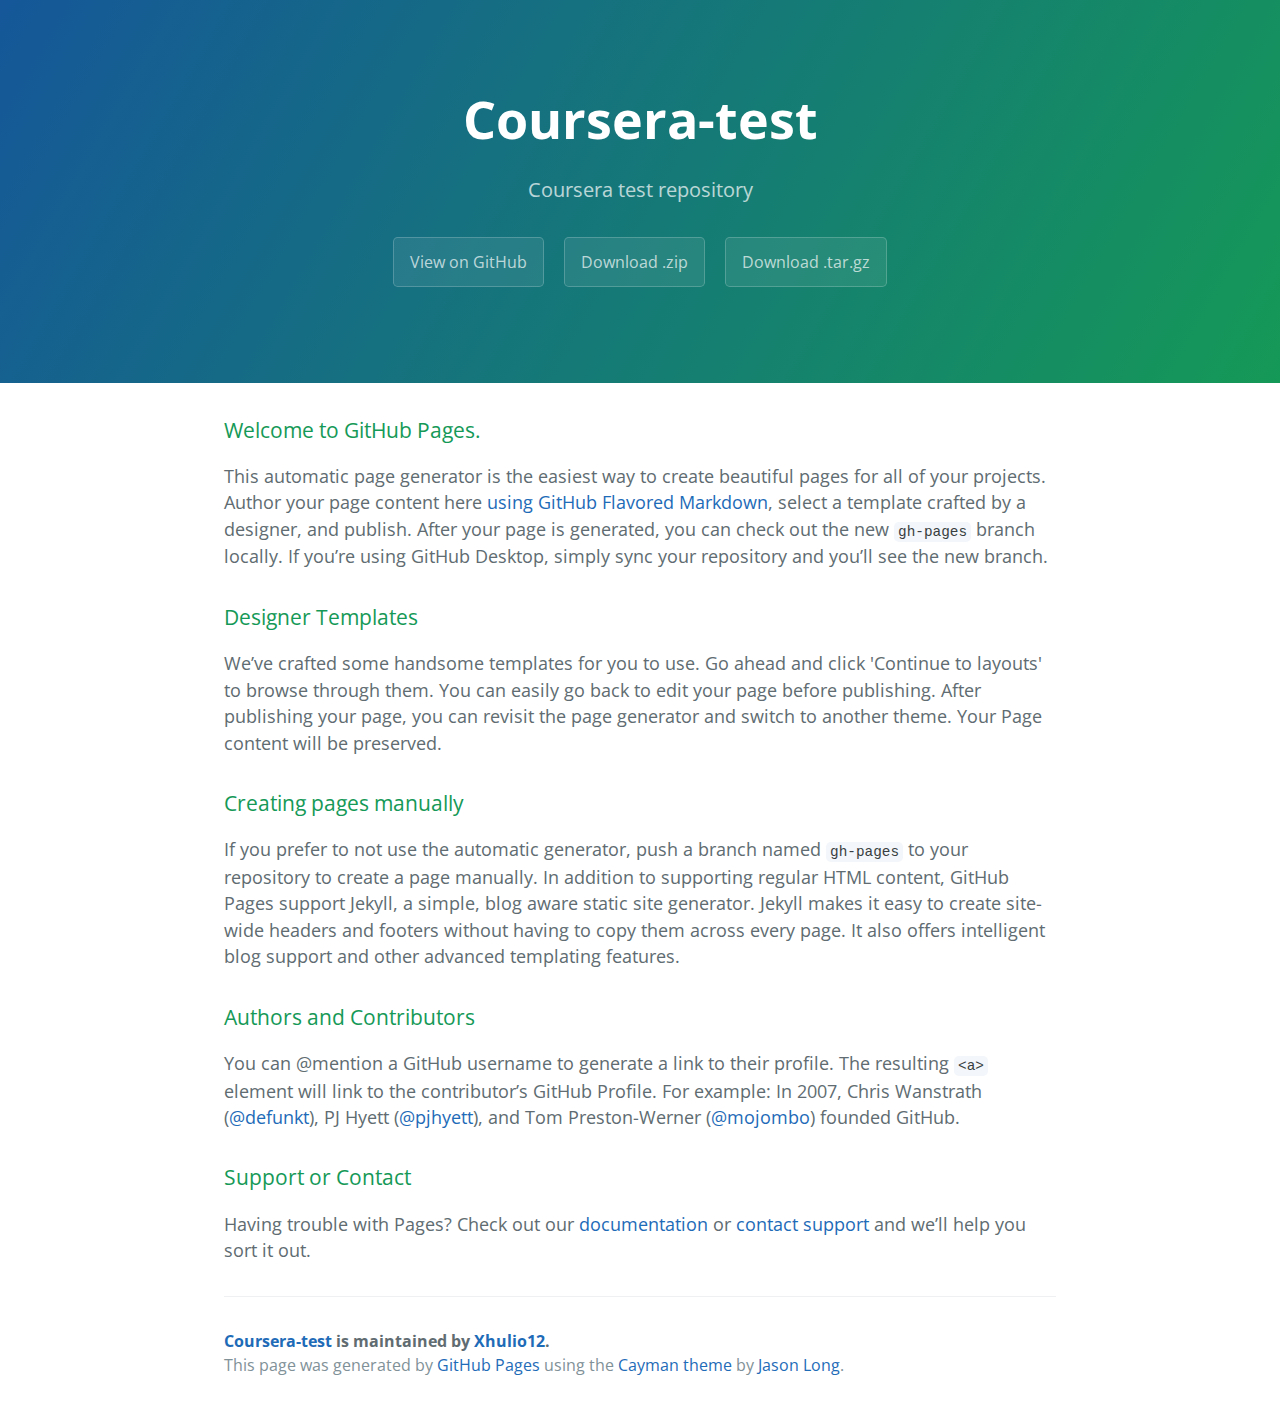
<file: index.html>
<!DOCTYPE html>
<html lang="en-us">
  <head>
    <meta charset="UTF-8">
    <title>Coursera-test by Xhulio12</title>
    <meta name="viewport" content="width=device-width, initial-scale=1">
    <link rel="stylesheet" type="text/css" href="stylesheets/normalize.css" media="screen">
    <link href='https://fonts.googleapis.com/css?family=Open+Sans:400,700' rel='stylesheet' type='text/css'>
    <link rel="stylesheet" type="text/css" href="stylesheets/stylesheet.css" media="screen">
    <link rel="stylesheet" type="text/css" href="stylesheets/github-light.css" media="screen">
  </head>
  <body>
    <section class="page-header">
      <h1 class="project-name">Coursera-test</h1>
      <h2 class="project-tagline">Coursera test repository </h2>
      <a href="https://github.com/Xhulio12/Coursera-test" class="btn">View on GitHub</a>
      <a href="https://github.com/Xhulio12/Coursera-test/zipball/master" class="btn">Download .zip</a>
      <a href="https://github.com/Xhulio12/Coursera-test/tarball/master" class="btn">Download .tar.gz</a>
    </section>

    <section class="main-content">
      <h3>
<a id="welcome-to-github-pages" class="anchor" href="#welcome-to-github-pages" aria-hidden="true"><span aria-hidden="true" class="octicon octicon-link"></span></a>Welcome to GitHub Pages.</h3>
<p>This automatic page generator is the easiest way to create beautiful pages for all of your projects. Author your page content here <a href="https://guides.github.com/features/mastering-markdown/">using GitHub Flavored Markdown</a>, select a template crafted by a designer, and publish. After your page is generated, you can check out the new <code>gh-pages</code> branch locally. If you’re using GitHub Desktop, simply sync your repository and you’ll see the new branch.</p>
<h3>
<a id="designer-templates" class="anchor" href="#designer-templates" aria-hidden="true"><span aria-hidden="true" class="octicon octicon-link"></span></a>Designer Templates</h3>
<p>We’ve crafted some handsome templates for you to use. Go ahead and click 'Continue to layouts' to browse through them. You can easily go back to edit your page before publishing. After publishing your page, you can revisit the page generator and switch to another theme. Your Page content will be preserved.</p>
<h3>
<a id="creating-pages-manually" class="anchor" href="#creating-pages-manually" aria-hidden="true"><span aria-hidden="true" class="octicon octicon-link"></span></a>Creating pages manually</h3>
<p>If you prefer to not use the automatic generator, push a branch named <code>gh-pages</code> to your repository to create a page manually. In addition to supporting regular HTML content, GitHub Pages support Jekyll, a simple, blog aware static site generator. Jekyll makes it easy to create site-wide headers and footers without having to copy them across every page. It also offers intelligent blog support and other advanced templating features.</p>
<h3>
<a id="authors-and-contributors" class="anchor" href="#authors-and-contributors" aria-hidden="true"><span aria-hidden="true" class="octicon octicon-link"></span></a>Authors and Contributors</h3>
<p>You can @mention a GitHub username to generate a link to their profile. The resulting <code>&lt;a&gt;</code> element will link to the contributor’s GitHub Profile. For example: In 2007, Chris Wanstrath (<a class="user-mention" data-hovercard-type="user" data-hovercard-url="/users/defunkt/hovercard" data-octo-click="hovercard-link-click" data-octo-dimensions="link_type:self" href="https://github.com/defunkt">@defunkt</a>), PJ Hyett (<a class="user-mention" data-hovercard-type="user" data-hovercard-url="/users/pjhyett/hovercard" data-octo-click="hovercard-link-click" data-octo-dimensions="link_type:self" href="https://github.com/pjhyett">@pjhyett</a>), and Tom Preston-Werner (<a class="user-mention" data-hovercard-type="user" data-hovercard-url="/users/mojombo/hovercard" data-octo-click="hovercard-link-click" data-octo-dimensions="link_type:self" href="https://github.com/mojombo">@mojombo</a>) founded GitHub.</p>
<h3>
<a id="support-or-contact" class="anchor" href="#support-or-contact" aria-hidden="true"><span aria-hidden="true" class="octicon octicon-link"></span></a>Support or Contact</h3>
<p>Having trouble with Pages? Check out our <a href="https://help.github.com/pages">documentation</a> or <a href="https://github.com/contact">contact support</a> and we’ll help you sort it out.</p>

      <footer class="site-footer">
        <span class="site-footer-owner"><a href="https://github.com/Xhulio12/Coursera-test">Coursera-test</a> is maintained by <a href="https://github.com/Xhulio12">Xhulio12</a>.</span>

        <span class="site-footer-credits">This page was generated by <a href="https://pages.github.com">GitHub Pages</a> using the <a href="https://github.com/jasonlong/cayman-theme">Cayman theme</a> by <a href="https://twitter.com/jasonlong">Jason Long</a>.</span>
      </footer>

    </section>

  
  </body>
</html>
</file>
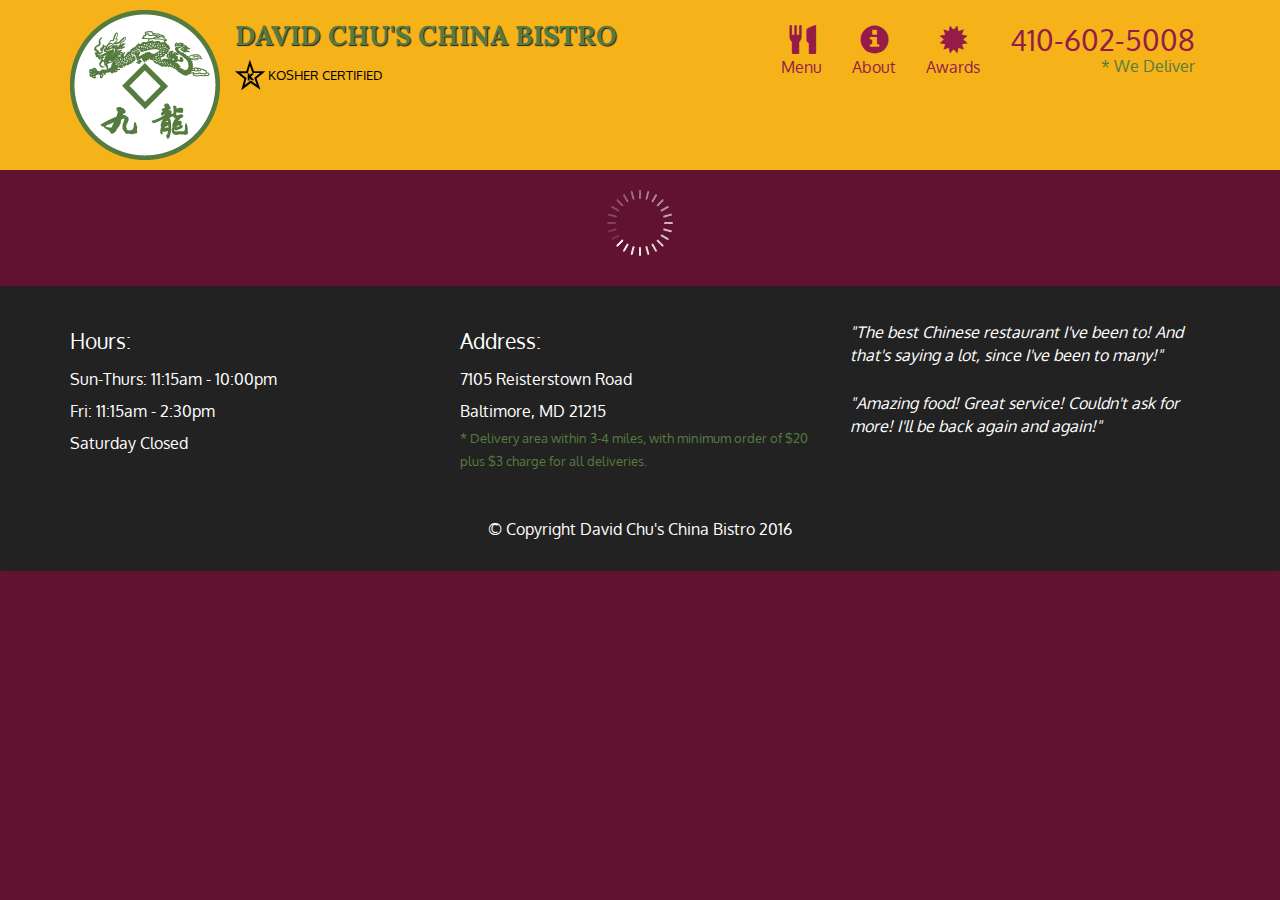
<file: assignments/index.html>
<!doctype html>
<html lang="en">
  <head>
    <meta charset="utf-8">
    <meta http-equiv="X-UA-Compatible" content="IE=edge">
    <meta name="viewport" content="width=device-width, initial-scale=1">
    <title>David Chu's China Bistro</title>
    <link rel="stylesheet" href="css/bootstrap.min.css">
    <link rel="stylesheet" href="css/styles.css">
    <link href='https://fonts.googleapis.com/css?family=Oxygen:400,300,700' rel='stylesheet' type='text/css'>
    <link href='https://fonts.googleapis.com/css?family=Lora' rel='stylesheet' type='text/css'>
  </head>
<body>
  <header>
    <nav id="header-nav" class="navbar navbar-default">
      <div class="container">
        <div class="navbar-header">
          <a href="index.html" class="pull-left visible-md visible-lg">
            <div id="logo-img" alt="Logo image"></div>
          </a>

          <div class="navbar-brand">
            <a href="index.html"><h1>David Chu's China Bistro</h1></a>
            <p>
              <img src="images/star-k-logo.png" alt="Kosher certification">
              <span>Kosher Certified</span>
            </p>
          </div>

          <button id="navbarToggle" type="button" class="navbar-toggle collapsed" data-toggle="collapse" data-target="#collapsable-nav" aria-expanded="false">
            <span class="sr-only">Toggle navigation</span>
            <span class="icon-bar"></span>
            <span class="icon-bar"></span>
            <span class="icon-bar"></span>
          </button>
        </div>
        
        <div id="collapsable-nav" class="collapse navbar-collapse">
           <ul id="nav-list" class="nav navbar-nav navbar-right">
            <li id="navHomeButton" class="visible-xs active">
              <a href="index.html">
                <span class="glyphicon glyphicon-home"></span> Home</a>
            </li>
            <li id="navMenuButton">
              <a href="#" onclick="$dc.loadMenuCategories();">
                <span class="glyphicon glyphicon-cutlery"></span><br class="hidden-xs"> Menu</a>
            </li>
            <li>
              <a href="#">
                <span class="glyphicon glyphicon-info-sign"></span><br class="hidden-xs"> About</a>
            </li>
            <li>
              <a href="#">
                <span class="glyphicon glyphicon-certificate"></span><br class="hidden-xs"> Awards</a>
            </li>
            <li id="phone" class="hidden-xs">
              <a href="tel:410-602-5008">
                <span>410-602-5008</span></a><div>* We Deliver</div>
            </li>
          </ul><!-- #nav-list -->
        </div><!-- .collapse .navbar-collapse -->
      </div><!-- .container -->
    </nav><!-- #header-nav -->
  </header>

  <div id="call-btn" class="visible-xs">
    <a class="btn" href="tel:410-602-5008">
    <span class="glyphicon glyphicon-earphone"></span>
    410-602-5008
    </a>
  </div>
  <div id="xs-deliver" class="text-center visible-xs">* We Deliver</div>

  <div id="main-content" class="container"></div>

  <footer class="panel-footer">
    <div class="container">
      <div class="row">
        <section id="hours" class="col-sm-4">
          <span>Hours:</span><br>
          Sun-Thurs: 11:15am - 10:00pm<br>
          Fri: 11:15am - 2:30pm<br>
          Saturday Closed
          <hr class="visible-xs">
        </section>
        <section id="address" class="col-sm-4">
          <span>Address:</span><br>
          7105 Reisterstown Road<br>
          Baltimore, MD 21215
          <p>* Delivery area within 3-4 miles, with minimum order of $20 plus $3 charge for all deliveries.</p>
          <hr class="visible-xs">
        </section>
        <section id="testimonials" class="col-sm-4">
          <p>"The best Chinese restaurant I've been to! And that's saying a lot, since I've been to many!"</p>
          <p>"Amazing food! Great service! Couldn't ask for more! I'll be back again and again!"</p>
        </section>
      </div>
      <div class="text-center">&copy; Copyright David Chu's China Bistro 2016</div>
    </div>
  </footer>

  <!-- jQuery (Bootstrap JS plugins depend on it) -->
  <script src="js/jquery-2.1.4.min.js"></script>
  <script src="js/bootstrap.min.js"></script>
  <script src="js/ajax-utils.js"></script>
  <script src="js/script.js"></script>
</body>
</html>
</file>
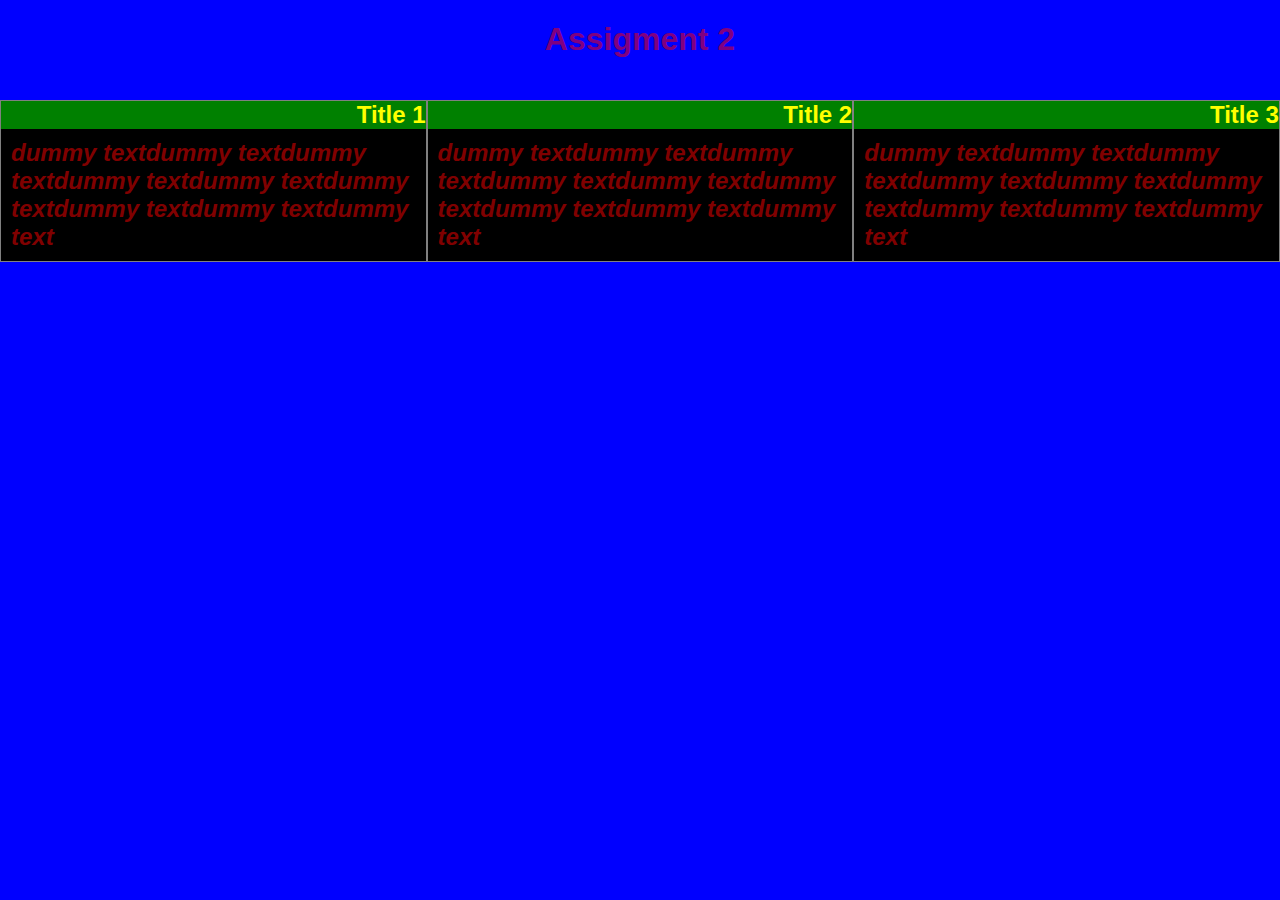
<file: site/index.html>
<!DOCTYPE html>
<html>
<head>
	<title>Module 2 assigment.</title>
	<meta charset="utf-8">
	<meta name="viewport" content="width=device-width, initial-scale=1">
</head>
<style type="text/css">
	* {
		box-sizing: border-box;
		font-family: Arial, Helvetica, sans-serif
	}
	h1 {
		text-align: center;
		color: purple;
		font-size: 200%
		margin-bottom: 15px;
	}
	body {
		background-color: blue;
		margin: 0px;
		padding: 0px;
	}
	.row {
		width: 100%;
	}
	h2 {
		text-align: right;
		margin-right: auto; 
		margin-bottom: 10px;
		font-weight: bold;
		background-color: black;
		color: yellow;
		background-color: green;
		
	}
	section {
		text-align: left;
		margin left: auto;
		margin right: auto;
		color: maroon;
		padding: 10px;
		background-color: black;
		font-style: italic;
	}
	@media (min-width: 992px) {
		.col-lg-4 {
			float: left;
			border: 1px solid grey;
		}
		.col-lg-1 {
			width: 8.33%
		}
		.col-lg-2 {
			width: 16.66%
		}
		.col-lg-3 {
			width: 25%
		}
		.col-lg-4 {
			width: 33.33%
		}
		.col-lg-5 {
			width: 41.66%
		}
		.col-lg-6 {
			width: 50%
		}
		.col-lg-7 {
			width: 58.33%
		}
		.col-lg-8 {
			width: 66.66%
		}
		.col-lg-9 {
			width: 74.99%
		}
		.col-lg-10 {
			width: 83.33%
		}
		.col-lg-11 {
			width: 91.66%
		}
		.col-lg-12 {
			width: 100%
		}
	}
	@media (min-width: 768px) and (max-width: 991px) {
		.col-md-6, .col-md-12 {
			float: left;
			border: 1px solid grey;
		}
		.col-md-1 {
			width: 8.33%
		}
		.col-md-2 {
			width: 16.66%
		}
		.col-md-3 {
			width: 25%
		}
		.col-md-4 {
			width: 33.33%
		}
		.col-md-5 {
			width: 41.66%
		}
		.col-md-6 {
			width: 50%
		}
		.col-md-7 {
			width: 58.33%
		}
		.col-md-8 {
			width: 66.66%
		}
		.col-md-9 {
			width: 74.99%
		}
		.col-md-10 {
			width: 83.33%
		}
		.col-md-11 {
			width: 91.66%
		}
		.col-md-12 {
			width: 100%
		}
	}
	@media (max-width: 767px) {
		 .col-xs-12 {
			float: left;
			border: 1px solid grey;
		}
		.col-xs-1 {
			width: 8.33%
		}
		.col-xs-2 {
			width: 16.66%
		}
		.col-xs-3 {
			width: 25%
		}
		.col-xs-4 {
			width: 33.33%
		}
		.col-xs-5 {
			width: 41.66%
		}
		.col-xs-6 {
			width: 50%
		}
		.col-xs-7 {
			width: 58.33%
		}
		.col-xs-8 {
			width: 66.66%
		}
		.col-xs-9 {
			width: 74.99%
		}
		.col-xs-10 {
			width: 83.33%
		}
		.col-xs-11 {
			width: 91.66%
		}
		.col-xs-12 {
			width: 100%
		}
	}
</style>
<body>
<h1>Assigment 2</h1>
<div class="row">
<h2 class="col-lg-4 col-md-6 col-xs-12">Title 1 
	<section> dummy textdummy textdummy textdummy textdummy textdummy textdummy textdummy textdummy text</section>
</h2>

<h2 class="col-lg-4 col-md-6 col-xs-12">Title 2
	<section>dummy textdummy textdummy textdummy textdummy textdummy textdummy textdummy textdummy text</section>
</h2>

<h2 class="col-lg-4 col-md-6 col-xs-12">Title 3
	<section>dummy textdummy textdummy textdummy textdummy textdummy textdummy textdummy textdummy text</section>
</h2>
</div>
</body>
</html>
</file>
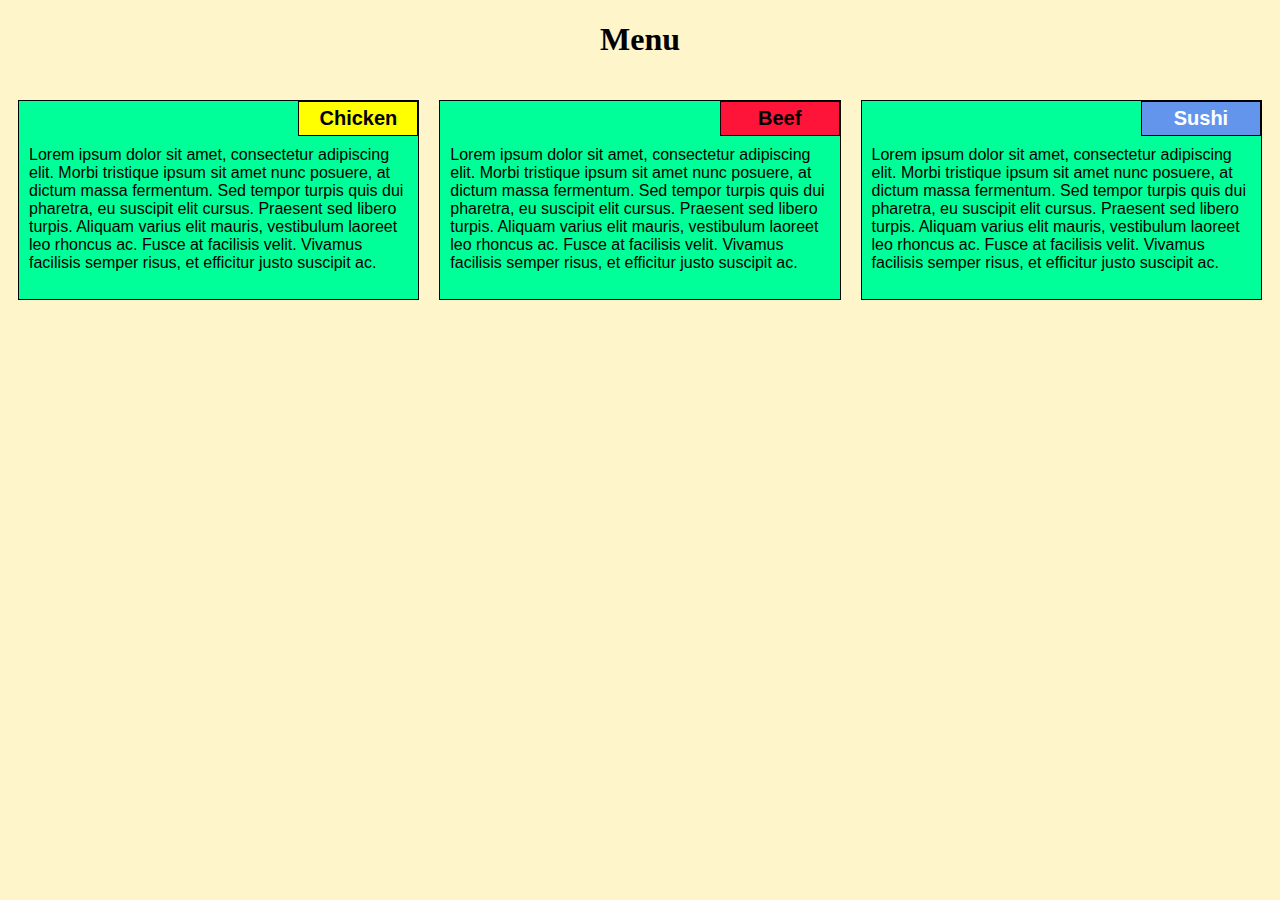
<file: assignments/Module 2/index.html>
<!DOCTYPE html>
<html>
<head>
	<meta charset="utf-8">
	<meta name="viewport" content="width=device-width, initial-scale=1">
	<link rel="stylesheet" type="text/css" href="style.css">
	<title>Module 2 Assigment</title>
</head>
<body>
	<h1>Menu</h1>
	<div class="row">
	<div class="container col-lg-4 col-md-6 col-sm-12">
		<section>
		<div id="chicken">
			Chicken
		</div>
		<p>
			Lorem ipsum dolor sit amet, consectetur adipiscing elit. Morbi tristique ipsum sit amet nunc posuere, at dictum massa fermentum. Sed tempor turpis quis dui pharetra, eu suscipit elit cursus. Praesent sed libero turpis. Aliquam varius elit mauris, vestibulum laoreet leo rhoncus ac. Fusce at facilisis velit. Vivamus facilisis semper risus, et efficitur justo suscipit ac. 
		</p>
		</section>
	</div>
	<div class="container col-lg-4 col-md-6 col-sm-12">
		<section>
		<div id="beef">
			Beef
		</div>
		<p>
			Lorem ipsum dolor sit amet, consectetur adipiscing elit. Morbi tristique ipsum sit amet nunc posuere, at dictum massa fermentum. Sed tempor turpis quis dui pharetra, eu suscipit elit cursus. Praesent sed libero turpis. Aliquam varius elit mauris, vestibulum laoreet leo rhoncus ac. Fusce at facilisis velit. Vivamus facilisis semper risus, et efficitur justo suscipit ac. 
		</p>
		</section>
	</div>
	<div class="container col-lg-4 col-md-12 col-sm-12">
		<section>
		<div id="sushi">
			Sushi
		</div>
		<p>
			Lorem ipsum dolor sit amet, consectetur adipiscing elit. Morbi tristique ipsum sit amet nunc posuere, at dictum massa fermentum. Sed tempor turpis quis dui pharetra, eu suscipit elit cursus. Praesent sed libero turpis. Aliquam varius elit mauris, vestibulum laoreet leo rhoncus ac. Fusce at facilisis velit. Vivamus facilisis semper risus, et efficitur justo suscipit ac. 
		</p>
		</section>
	</div>
	</div>
</body>
</html>
</file>
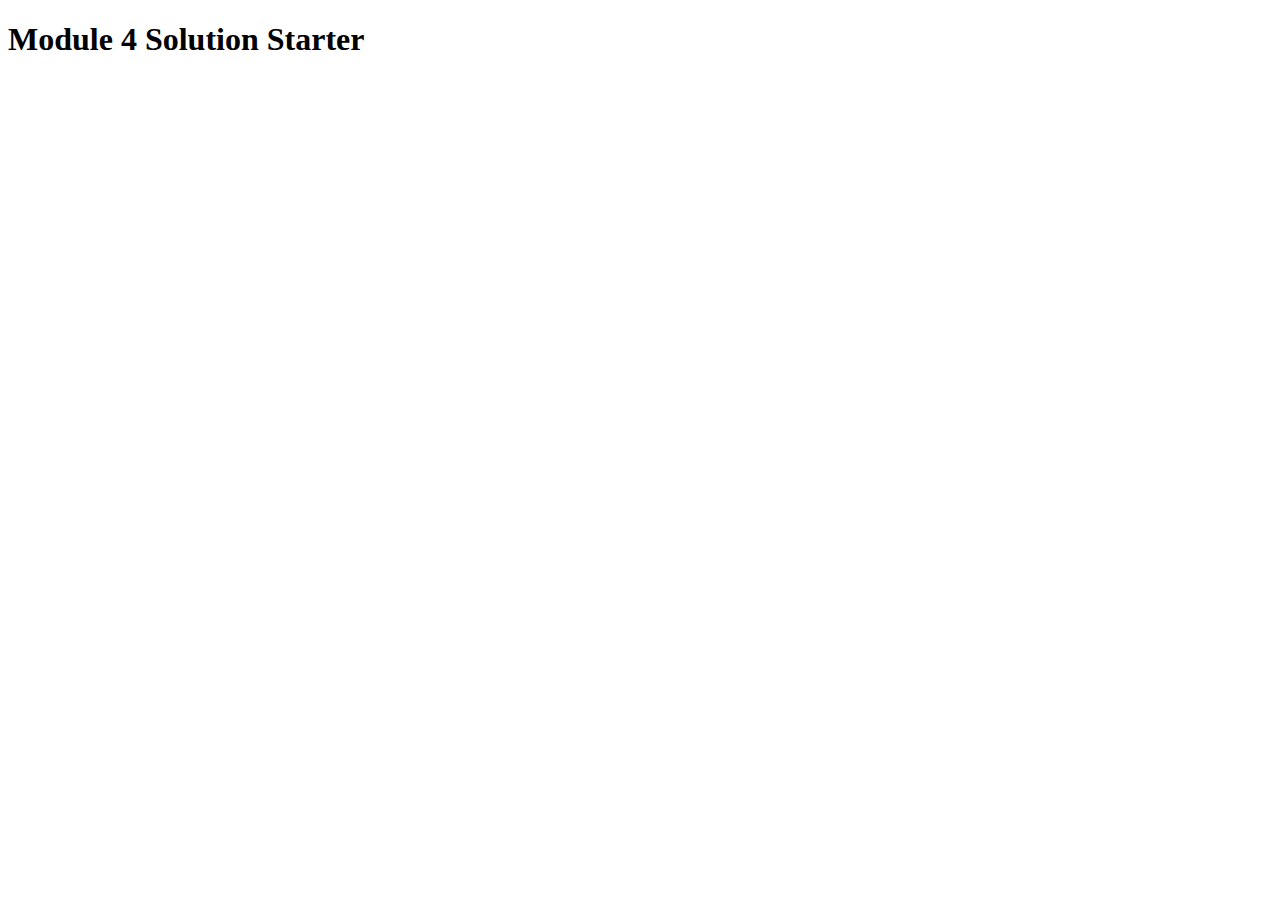
<file: assignments/Module 4/index.html>
<!DOCTYPE html>
<html>
<head>
  <meta charset="utf-8">
  <title>Module 4 Solution Starter</title>
  <script>
    var names = []; // DO NOT REMOVE
  </script>
  <script src="SpeakHello.js"></script>
  <script src="SpeakGoodBye.js"></script>
  <script src="script.js"></script>
</head>
<body>
  <h1>Module 4 Solution Starter</h1>
</body>
</html>
</file>
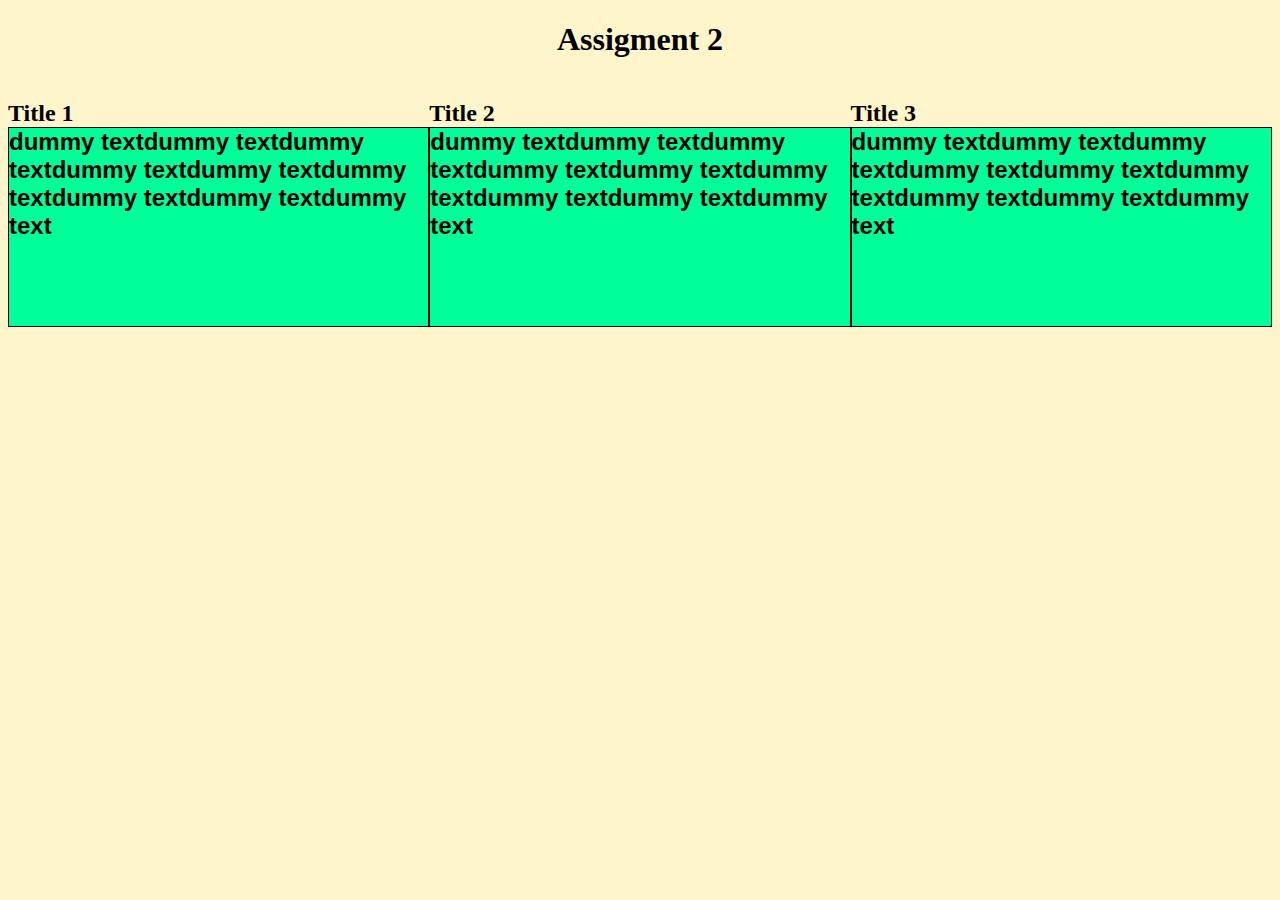
<file: assigments/assigment2.html>
<!DOCTYPE html>
<html>
<head>
	<title>Module 2 assigment.</title>
	<meta charset="utf-8">
	<meta name="viewport" content="width=device-width, initial-scale=1">
<link rel="stylesheet" type="text/css" href="style.css">
</head>
<body>
<h1>Assigment 2</h1>
<div class="row">
<h2 class="col-lg-4 col-md-6 col-xs-12">Title 1 
	<section> dummy textdummy textdummy textdummy textdummy textdummy textdummy textdummy textdummy text</section>
</h2>

<h2 class="col-lg-4 col-md-6 col-xs-12">Title 2
	<section>dummy textdummy textdummy textdummy textdummy textdummy textdummy textdummy textdummy text</section>
</h2>

<h2 class="col-lg-4 col-md-6 col-xs-12">Title 3
	<section>dummy textdummy textdummy textdummy textdummy textdummy textdummy textdummy textdummy text</section>
</h2>
</div>
</body>
</html>
</file>
<file: stylesheets/stylesheet.css>
* {
  box-sizing: border-box; }

body {
  padding: 0;
  margin: 0;
  font-family: "Open Sans", "Helvetica Neue", Helvetica, Arial, sans-serif;
  font-size: 16px;
  line-height: 1.5;
  color: #606c71; }

a {
  color: #1e6bb8;
  text-decoration: none; }
  a:hover {
    text-decoration: underline; }

.btn {
  display: inline-block;
  margin-bottom: 1rem;
  color: rgba(255, 255, 255, 0.7);
  background-color: rgba(255, 255, 255, 0.08);
  border-color: rgba(255, 255, 255, 0.2);
  border-style: solid;
  border-width: 1px;
  border-radius: 0.3rem;
  transition: color 0.2s, background-color 0.2s, border-color 0.2s; }
  .btn + .btn {
    margin-left: 1rem; }

.btn:hover {
  color: rgba(255, 255, 255, 0.8);
  text-decoration: none;
  background-color: rgba(255, 255, 255, 0.2);
  border-color: rgba(255, 255, 255, 0.3); }

@media screen and (min-width: 64em) {
  .btn {
    padding: 0.75rem 1rem; } }

@media screen and (min-width: 42em) and (max-width: 64em) {
  .btn {
    padding: 0.6rem 0.9rem;
    font-size: 0.9rem; } }

@media screen and (max-width: 42em) {
  .btn {
    display: block;
    width: 100%;
    padding: 0.75rem;
    font-size: 0.9rem; }
    .btn + .btn {
      margin-top: 1rem;
      margin-left: 0; } }

.page-header {
  color: #fff;
  text-align: center;
  background-color: #159957;
  background-image: linear-gradient(120deg, #155799, #159957); }

@media screen and (min-width: 64em) {
  .page-header {
    padding: 5rem 6rem; } }

@media screen and (min-width: 42em) and (max-width: 64em) {
  .page-header {
    padding: 3rem 4rem; } }

@media screen and (max-width: 42em) {
  .page-header {
    padding: 2rem 1rem; } }

.project-name {
  margin-top: 0;
  margin-bottom: 0.1rem; }

@media screen and (min-width: 64em) {
  .project-name {
    font-size: 3.25rem; } }

@media screen and (min-width: 42em) and (max-width: 64em) {
  .project-name {
    font-size: 2.25rem; } }

@media screen and (max-width: 42em) {
  .project-name {
    font-size: 1.75rem; } }

.project-tagline {
  margin-bottom: 2rem;
  font-weight: normal;
  opacity: 0.7; }

@media screen and (min-width: 64em) {
  .project-tagline {
    font-size: 1.25rem; } }

@media screen and (min-width: 42em) and (max-width: 64em) {
  .project-tagline {
    font-size: 1.15rem; } }

@media screen and (max-width: 42em) {
  .project-tagline {
    font-size: 1rem; } }

.main-content :first-child {
  margin-top: 0; }
.main-content img {
  max-width: 100%; }
.main-content h1, .main-content h2, .main-content h3, .main-content h4, .main-content h5, .main-content h6 {
  margin-top: 2rem;
  margin-bottom: 1rem;
  font-weight: normal;
  color: #159957; }
.main-content p {
  margin-bottom: 1em; }
.main-content code {
  padding: 2px 4px;
  font-family: Consolas, "Liberation Mono", Menlo, Courier, monospace;
  font-size: 0.9rem;
  color: #383e41;
  background-color: #f3f6fa;
  border-radius: 0.3rem; }
.main-content pre {
  padding: 0.8rem;
  margin-top: 0;
  margin-bottom: 1rem;
  font: 1rem Consolas, "Liberation Mono", Menlo, Courier, monospace;
  color: #567482;
  word-wrap: normal;
  background-color: #f3f6fa;
  border: solid 1px #dce6f0;
  border-radius: 0.3rem; }
  .main-content pre > code {
    padding: 0;
    margin: 0;
    font-size: 0.9rem;
    color: #567482;
    word-break: normal;
    white-space: pre;
    background: transparent;
    border: 0; }
.main-content .highlight {
  margin-bottom: 1rem; }
  .main-content .highlight pre {
    margin-bottom: 0;
    word-break: normal; }
.main-content .highlight pre, .main-content pre {
  padding: 0.8rem;
  overflow: auto;
  font-size: 0.9rem;
  line-height: 1.45;
  border-radius: 0.3rem; }
.main-content pre code, .main-content pre tt {
  display: inline;
  max-width: initial;
  padding: 0;
  margin: 0;
  overflow: initial;
  line-height: inherit;
  word-wrap: normal;
  background-color: transparent;
  border: 0; }
  .main-content pre code:before, .main-content pre code:after, .main-content pre tt:before, .main-content pre tt:after {
    content: normal; }
.main-content ul, .main-content ol {
  margin-top: 0; }
.main-content blockquote {
  padding: 0 1rem;
  margin-left: 0;
  color: #819198;
  border-left: 0.3rem solid #dce6f0; }
  .main-content blockquote > :first-child {
    margin-top: 0; }
  .main-content blockquote > :last-child {
    margin-bottom: 0; }
.main-content table {
  display: block;
  width: 100%;
  overflow: auto;
  word-break: normal;
  word-break: keep-all; }
  .main-content table th {
    font-weight: bold; }
  .main-content table th, .main-content table td {
    padding: 0.5rem 1rem;
    border: 1px solid #e9ebec; }
.main-content dl {
  padding: 0; }
  .main-content dl dt {
    padding: 0;
    margin-top: 1rem;
    font-size: 1rem;
    font-weight: bold; }
  .main-content dl dd {
    padding: 0;
    margin-bottom: 1rem; }
.main-content hr {
  height: 2px;
  padding: 0;
  margin: 1rem 0;
  background-color: #eff0f1;
  border: 0; }

@media screen and (min-width: 64em) {
  .main-content {
    max-width: 64rem;
    padding: 2rem 6rem;
    margin: 0 auto;
    font-size: 1.1rem; } }

@media screen and (min-width: 42em) and (max-width: 64em) {
  .main-content {
    padding: 2rem 4rem;
    font-size: 1.1rem; } }

@media screen and (max-width: 42em) {
  .main-content {
    padding: 2rem 1rem;
    font-size: 1rem; } }

.site-footer {
  padding-top: 2rem;
  margin-top: 2rem;
  border-top: solid 1px #eff0f1; }

.site-footer-owner {
  display: block;
  font-weight: bold; }

.site-footer-credits {
  color: #819198; }

@media screen and (min-width: 64em) {
  .site-footer {
    font-size: 1rem; } }

@media screen and (min-width: 42em) and (max-width: 64em) {
  .site-footer {
    font-size: 1rem; } }

@media screen and (max-width: 42em) {
  .site-footer {
    font-size: 0.9rem; } }
</file>
<file: stylesheets/github-light.css>
/*!
 * GitHub Light v0.4.1
 * Copyright (c) 2012 - 2017 GitHub, Inc.
 * Licensed under MIT (https://github.com/primer/github-syntax-theme-generator/blob/master/LICENSE)
 */

.pl-c /* comment, punctuation.definition.comment, string.comment */ {
  color: #6a737d;
}

.pl-c1 /* constant, entity.name.constant, variable.other.constant, variable.language, support, meta.property-name, support.constant, support.variable, meta.module-reference, markup.raw, meta.diff.header, meta.output */,
.pl-s .pl-v /* string variable */ {
  color: #005cc5;
}

.pl-e /* entity */,
.pl-en /* entity.name */ {
  color: #6f42c1;
}

.pl-smi /* variable.parameter.function, storage.modifier.package, storage.modifier.import, storage.type.java, variable.other */,
.pl-s .pl-s1 /* string source */ {
  color: #24292e;
}

.pl-ent /* entity.name.tag, markup.quote */ {
  color: #22863a;
}

.pl-k /* keyword, storage, storage.type */ {
  color: #d73a49;
}

.pl-s /* string */,
.pl-pds /* punctuation.definition.string, source.regexp, string.regexp.character-class */,
.pl-s .pl-pse .pl-s1 /* string punctuation.section.embedded source */,
.pl-sr /* string.regexp */,
.pl-sr .pl-cce /* string.regexp constant.character.escape */,
.pl-sr .pl-sre /* string.regexp source.ruby.embedded */,
.pl-sr .pl-sra /* string.regexp string.regexp.arbitrary-repitition */ {
  color: #032f62;
}

.pl-v /* variable */,
.pl-smw /* sublimelinter.mark.warning */ {
  color: #e36209;
}

.pl-bu /* invalid.broken, invalid.deprecated, invalid.unimplemented, message.error, brackethighlighter.unmatched, sublimelinter.mark.error */ {
  color: #b31d28;
}

.pl-ii /* invalid.illegal */ {
  color: #fafbfc;
  background-color: #b31d28;
}

.pl-c2 /* carriage-return */ {
  color: #fafbfc;
  background-color: #d73a49;
}

.pl-c2::before /* carriage-return */ {
  content: "^M";
}

.pl-sr .pl-cce /* string.regexp constant.character.escape */ {
  font-weight: bold;
  color: #22863a;
}

.pl-ml /* markup.list */ {
  color: #735c0f;
}

.pl-mh /* markup.heading */,
.pl-mh .pl-en /* markup.heading entity.name */,
.pl-ms /* meta.separator */ {
  font-weight: bold;
  color: #005cc5;
}

.pl-mi /* markup.italic */ {
  font-style: italic;
  color: #24292e;
}

.pl-mb /* markup.bold */ {
  font-weight: bold;
  color: #24292e;
}

.pl-md /* markup.deleted, meta.diff.header.from-file, punctuation.definition.deleted */ {
  color: #b31d28;
  background-color: #ffeef0;
}

.pl-mi1 /* markup.inserted, meta.diff.header.to-file, punctuation.definition.inserted */ {
  color: #22863a;
  background-color: #f0fff4;
}

.pl-mc /* markup.changed, punctuation.definition.changed */ {
  color: #e36209;
  background-color: #ffebda;
}

.pl-mi2 /* markup.ignored, markup.untracked */ {
  color: #f6f8fa;
  background-color: #005cc5;
}

.pl-mdr /* meta.diff.range */ {
  font-weight: bold;
  color: #6f42c1;
}

.pl-ba /* brackethighlighter.tag, brackethighlighter.curly, brackethighlighter.round, brackethighlighter.square, brackethighlighter.angle, brackethighlighter.quote */ {
  color: #586069;
}

.pl-sg /* sublimelinter.gutter-mark */ {
  color: #959da5;
}

.pl-corl /* constant.other.reference.link, string.other.link */ {
  text-decoration: underline;
  color: #032f62;
}
</file>
<file: assignments/css/styles.css>
body {
  font-size: 16px;
  color: #fff;
  background-color: #61122f;
  font-family: 'Oxygen', sans-serif;
}

/** HEADER **/
#header-nav {
  background-color: #f6b319;
  border-radius: 0;
  border: 0;
}

#logo-img {
  background: url('../images/restaurant-logo_large.png') no-repeat;
  width: 150px;
  height: 150px;
  margin: 10px 15px 10px 0;
}

.navbar-brand {
  padding-top: 25px;
}
.navbar-brand h1 { /* Restaurant name */
  font-family: 'Lora', serif;
  color: #557c3e;
  font-size: 1.5em;
  text-transform: uppercase;
  font-weight: bold;
  text-shadow: 1px 1px 1px #222;
  margin-top: 0;
  margin-bottom: 0;
  line-height: .75;
}
.navbar-brand a:hover, .navbar-brand a:focus {
  text-decoration: none;
}
.navbar-brand p { /* Kosher cert */
  color: #000;
  text-transform: uppercase;
  font-size: .7em;
  margin-top: 15px;
}
.navbar-brand p span { /* Star-K */
  vertical-align: middle;
}

#nav-list {
  margin-top: 10px;
}
#nav-list a {
  color: #951C49;
  text-align: center;
}
#nav-list a:hover {
  background: #E7E7E7;
}
#nav-list a span {
  font-size: 1.8em;
}

#phone {
  margin-top: 5px;
}
#phone a { /* Phone number */
  text-align: right;
  padding-bottom: 0;
}
#phone div { /* We Deliver */
  color: #557c3e;
  text-align: right;
  padding-right: 15px;
}

.navbar-header button.navbar-toggle, .navbar-header .icon-bar {
  border: 1px solid #61122f;
}
.navbar-header button.navbar-toggle {
  clear: both;
  margin-top: -30px;
}
/* END HEADER */

/* FOOTER */
.panel-footer {
  margin-top: 30px;
  padding-top: 35px;
  padding-bottom: 30px;
  background-color: #222;
  border-top: 0;
}
.panel-footer div.row {
  margin-bottom: 35px;
}
#hours, #address {
  line-height: 2;
}
#hours > span, #address > span {
  font-size: 1.3em;
}
#address p {
  color: #557c3e;
  font-size: .8em;
  line-height: 1.8;
}
#testimonials {
  font-style: italic;
}
#testimonials p:nth-child(2) {
  margin-top: 25px;
}
/* END FOOTER */



/* HOME PAGE */
.container .jumbotron {
  box-shadow: 0 0 50px #3F0C1F;
  border: 2px solid #3F0C1F;
}

#menu-tile, #specials-tile, #map-tile {
  height: 250px;
  width: 100%;
  margin-bottom: 15px;
  position: relative;
  border: 2px solid #3F0C1F;
  overflow: hidden;
}
#menu-tile:hover, #specials-tile:hover, #map-tile:hover {
  box-shadow: 0 1px 5px 1px #cccccc;
}
#menu-tile {
  background: url('../images/menu-tile.jpg') no-repeat;
  background-position: center;
}
#specials-tile {
  background: url('../images/specials-tile.jpg') no-repeat;
  background-position: center;
}
#menu-tile span, #specials-tile span, #map-tile span {
  position: absolute;
  bottom: 0;
  right: 0;
  width: 100%;
  text-align: center;
  font-size: 1.6em;
  text-transform: uppercase;
  background-color: #000;
  color: #fff;
  opacity: .8;
}
/* END HOME PAGE */

/* MENU CATEGORIES PAGE */
.category-tile { 
  position: relative;
  border: 2px solid #3F0C1F;
  overflow: hidden;
  width: 200px;
  height: 200px;
  margin: 0 auto 15px;
}
.category-tile span {
  position: absolute;
  bottom: 0;
  right: 0;
  width: 100%;
  text-align: center;
  font-size: 1.2em;
  text-transform: uppercase;
  background-color: #000;
  color: #fff;
  opacity: .8;
}
.category-tile:hover {
  box-shadow: 0 1px 5px 1px #cccccc;
}

#menu-categories-title + div {
  margin-bottom: 50px;
}
/* END MENU CATEGORIES PAGE */

/* SINGLE CATEGORY PAGE */
.menu-item-tile {
  margin-bottom: 25px;
}
.menu-item-tile hr {
  width: 80%;
}
.menu-item-tile .menu-item-price {
  font-size: 1.1em;
  text-align: right;
  margin-top: -15px;
  margin-right: -15px;
}
.menu-item-tile .menu-item-price span {
  font-size: .6em;
}
.menu-item-photo {
  position: relative;
  border: 2px solid #3F0C1F; 
  overflow: hidden;
  padding: 0;
  margin-right: -15px;
  margin-left: auto;
  margin-bottom: 20px;
  max-width: 250px;
}
.menu-item-photo div {
  position: absolute;
  bottom: 0;
  right: 0;
  width: 80px;
  background-color: #557c3e;
  text-align: center;
}
.menu-item-description {
  padding-right: 30px;
}
h3.menu-item-title {
  margin: 0 0 10px;
}
.menu-item-details {
  font-size: .9em;
  font-style: italic;
}
/* END SINGLE CATEGORY PAGE */


/********** Large devices only **********/
@media (min-width: 1200px) {
  .container .jumbotron {
    background: url('../images/jumbotron_1200.jpg') no-repeat;
    height: 675px;
  }
}

/********** Medium devices only **********/
@media (min-width: 992px) and (max-width: 1199px) {
  /* Header */
  #logo-img {
    background: url('../images/restaurant-logo_medium.png') no-repeat;
    width: 100px;
    height: 100px;
    margin: 5px 5px 5px 0;
  }
  /* End Header */

  /* Home Page */
  .container .jumbotron {
    background: url('../images/jumbotron_992.jpg') no-repeat;
    height: 558px;
  }
  /* End Home Page */
}

/********** Small devices only **********/
@media (min-width: 768px) and (max-width: 991px) {
  /* Home Page */
  .container .jumbotron {
    background: url('../images/jumbotron_768.jpg') no-repeat;
    height: 432px;
  }
  /* End Home Page */
}

/********** Extra small devices only **********/
@media (max-width: 767px) {
  /* Header */
  .navbar-brand {
    padding-top: 10px;
    height: 80px;
  }
  .navbar-brand h1 { /* Restaurant name */
    padding-top: 10px;
    font-size: 5vw; /* 1vw = 1% of viewport width */
  }
  .navbar-brand p { /* Kosher cert */
    font-size: .6em;
    margin-top: 12px;
  }
  .navbar-brand p img { /* Star-K */
    height: 20px;
  }

  #collapsable-nav a { /* Collapsed nav menu text */
    font-size: 1.2em;
  }
  #collapsable-nav a span { /* Collapsed nav menu glyph */
    font-size: 1em;
    margin-right: 5px;
  }

  #call-btn > a {
    font-size: 1.5em;
    display: block;
    margin: 0 20px;
    padding: 10px;
    border: 2px solid #fff;
    background-color: #f6b319;
    color: #951c49;
  }
  #xs-deliver {
    margin-top: 5px;
    font-size: .7em;
    letter-spacing: .1em;
    text-transform: uppercase;
  }
  /* End Header */

  /* Footer */
  .panel-footer section {
    margin-bottom: 30px;
    text-align: center;
  }
  .panel-footer section:nth-child(3) {
    margin-bottom: 0; /* margin already exists on the whole row */
  }
  .panel-footer section hr {
    width: 50%;
  }
  /* End Footer */

  /* Home Page */
  .container .jumbotron {
    margin-top: 30px;
    padding: 0;
  }
  #menu-tile, #specials-tile {
    width: 360px;
    margin: 0 auto 15px;
  }

  .menu-item-photo {
    margin-right: auto;
  }
  .menu-item-tile .menu-item-price {
    text-align: center;
  }
  .menu-item-description {
    text-align: center;;
  }
}


/********** Super extra small devices Only :-) (e.g., iPhone 4) **********/
@media (max-width: 479px) {
  /* Header */
  .navbar-brand h1 { /* Restaurant name */
    padding-top: 5px;
    font-size: 6vw;
  }
  /* End Header */
  
  /* Home page */
  #menu-tile, #specials-tile {
    width: 280px;
    margin: 0 auto 15px;
  }

  .col-xxs-12 {
    position: relative;
    min-height: 1px;
    padding-right: 15px;
    padding-left: 15px;
    float: left;
    width: 100%;
  }
}
</file>
<file: assignments/Module 2/style.css>
* {
	box-sizing: border-box;
}

h1 {
	font-family: Brushstroke, fantasy;
	color: #000000;
	text-align: center;
}

body {
	background-color: #FEF5CA;
}

p {
	padding: 10px;
	margin: 0;
}

.container {
	border: none;
	margin-left: auto;
	margin-right: auto;
	margin-top: 10px;
	margin-bottom: 10px;
	padding: 10px;
}

section {
	border:	1px solid black;
	background-color: #00FF99;
	width: 100%;
	height: 200px;
	font-family: Helvetica;
	color: black;
	position: relative;
	overflow: auto;
}

#chicken {
	border: 1px solid black;
	text-align: center;
	width: 30%;
	margin-left: 70%;
	font-family: Georgia,sans-serif;
	font-weight: bold;
	font-size: 125%;
	margin-bottom: 0;
	margin-top: 0;
	padding: 5px;
	background-color: #FFFF00;
}

#beef {
	border: 1px solid black;
	text-align: center;
	width: 30%;
	margin-left: 70%;
	font-family: Georgia,sans-serif;
	font-weight: bold;
	font-size: 125%;
	margin-bottom: 0;
	margin-top: 0;
	padding: 5px;
	background-color: #FF1439;
}

#sushi {
	border: 1px solid black;
	text-align: center;
	width: 30%;
	margin-left: 70%;
	font-family: Georgia,sans-serif;
	font-weight: bold;
	font-size: 125%;
	margin-bottom: 0;
	margin-top: 0;
	background-color: #6495ED;
	color: white;
	padding: 5px;
}

.row {
	width: 100%;
}

/* Desktop view */

@media (min-width: 992px) {
  .col-lg-1, .col-lg-2, .col-lg-3, .col-lg-4, .col-lg-5, .col-lg-6, .col-lg-7, .col-lg-8, .col-lg-9, .col-lg-10, .col-lg-11, .col-lg-12 {
    float: left;
  }

  .col-lg-1 {
    width: 8.33%;
  }
  .col-lg-2 {
    width: 16.66%;
  }
  .col-lg-3 {
    width: 25%;
  }
  .col-lg-4 {
    width: 33.33%;
  }
  .col-lg-5 {
    width: 41.66%;
  }
  .col-lg-6 {
    width: 50%;
  }
  .col-lg-7 {
    width: 58.33%;
  }
  .col-lg-8 {
    width: 66.66%;
  }
  .col-lg-9 {
    width: 74.99%;
  }
  .col-lg-10 {
    width: 83.33%;
  }
  .col-lg-11 {
    width: 91.66%;
  }
  .col-lg-12 {
    width: 100%;
  }

}

/* Tablet view */

@media (min-width: 768px) and (max-width: 991px) {
  .col-md-1, .col-md-2, .col-md-3, .col-md-4, .col-md-5, .col-md-6, .col-md-7, .col-md-8, .col-md-9, .col-md-10, .col-md-11, .col-md-12 {
    float: left;
  }

  .col-md-1 {
    width: 8.33%;
  }
  .col-md-2 {
    width: 16.66%;
  }
  .col-md-3 {
    width: 25%;
  }
  .col-md-4 {
    width: 33.33%;
  }
  .col-md-5 {
    width: 41.66%;
  }
  .col-md-6 {
    width: 50%;
  }
  .col-md-7 {
    width: 58.33%;
  }
  .col-md-8 {
    width: 66.66%;
  }
  .col-md-9 {
    width: 74.99%;
  }
  .col-md-10 {
    width: 83.33%;
  }
  .col-md-11 {
    width: 91.66%;
  }
  .col-md-12 {
    width: 100%;
  }
}

/* Mobile view */

@media (max-width: 768px) {
  .col-sm-1, .col-sm-2, .col-sm-3, .col-sm-4, .col-sm-5, .col-sm-6, .col-sm-7, .col-sm-8, .col-sm-9, .col-sm-10, .col-sm-11, .col-sm-12 {
 	float: left;
  }

  .col-sm-1 {
    width: 8.33%;
  }
  .col-sm-2 {
    width: 16.66%;
  }
  .col-sm-3 {
    width: 25%;
  }
  .col-sm-4 {
    width: 33.33%;
  }
  .col-sm-5 {
    width: 41.66%;
  }
  .col-sm-6 {
    width: 50%;
  }
  .col-sm-7 {
    width: 58.33%;
  }
  .col-sm-8 {
    width: 66.66%;
  }
  .col-sm-9 {
    width: 74.99%;
  }
  .col-sm-10 {
    width: 83.33%;
  }
  .col-sm-11 {
    width: 91.66%;
  }
  .col-sm-12 {
    width: 100%;
  }
}
</file>
<file: assigments/style.css>
* {
	box-sizing: border-box;
}

h1 {
	font-family: Brushstroke, fantasy;
	color: #000000;
	text-align: center;
}

body {
	background-color: #FEF5CA;
}

p {
	padding: 10px;
	margin: 0;
}

.container {
	border: none;
	margin-left: auto;
	margin-right: auto;
	margin-top: 10px;
	margin-bottom: 10px;
	padding: 10px;
}

section {
	border:	1px solid black;
	background-color: #00FF99;
	width: 100%;
	height: 200px;
	font-family: Helvetica;
	color: black;
	position: relative;
	overflow: auto;
}

#chicken {
	border: 1px solid black;
	text-align: center;
	width: 30%;
	margin-left: 70%;
	font-family: Georgia,sans-serif;
	font-weight: bold;
	font-size: 125%;
	margin-bottom: 0;
	margin-top: 0;
	padding: 5px;
	background-color: #FFFF00;
}

#beef {
	border: 1px solid black;
	text-align: center;
	width: 30%;
	margin-left: 70%;
	font-family: Georgia,sans-serif;
	font-weight: bold;
	font-size: 125%;
	margin-bottom: 0;
	margin-top: 0;
	padding: 5px;
	background-color: #FF1439;
}

#sushi {
	border: 1px solid black;
	text-align: center;
	width: 30%;
	margin-left: 70%;
	font-family: Georgia,sans-serif;
	font-weight: bold;
	font-size: 125%;
	margin-bottom: 0;
	margin-top: 0;
	background-color: #6495ED;
	color: white;
	padding: 5px;
}

.row {
	width: 100%;
}

/* Desktop view */

@media (min-width: 992px) {
  .col-lg-1, .col-lg-2, .col-lg-3, .col-lg-4, .col-lg-5, .col-lg-6, .col-lg-7, .col-lg-8, .col-lg-9, .col-lg-10, .col-lg-11, .col-lg-12 {
    float: left;
  }

  .col-lg-1 {
    width: 8.33%;
  }
  .col-lg-2 {
    width: 16.66%;
  }
  .col-lg-3 {
    width: 25%;
  }
  .col-lg-4 {
    width: 33.33%;
  }
  .col-lg-5 {
    width: 41.66%;
  }
  .col-lg-6 {
    width: 50%;
  }
  .col-lg-7 {
    width: 58.33%;
  }
  .col-lg-8 {
    width: 66.66%;
  }
  .col-lg-9 {
    width: 74.99%;
  }
  .col-lg-10 {
    width: 83.33%;
  }
  .col-lg-11 {
    width: 91.66%;
  }
  .col-lg-12 {
    width: 100%;
  }

}

/* Tablet view */

@media (min-width: 768px) and (max-width: 991px) {
  .col-md-1, .col-md-2, .col-md-3, .col-md-4, .col-md-5, .col-md-6, .col-md-7, .col-md-8, .col-md-9, .col-md-10, .col-md-11, .col-md-12 {
    float: left;
  }

  .col-md-1 {
    width: 8.33%;
  }
  .col-md-2 {
    width: 16.66%;
  }
  .col-md-3 {
    width: 25%;
  }
  .col-md-4 {
    width: 33.33%;
  }
  .col-md-5 {
    width: 41.66%;
  }
  .col-md-6 {
    width: 50%;
  }
  .col-md-7 {
    width: 58.33%;
  }
  .col-md-8 {
    width: 66.66%;
  }
  .col-md-9 {
    width: 74.99%;
  }
  .col-md-10 {
    width: 83.33%;
  }
  .col-md-11 {
    width: 91.66%;
  }
  .col-md-12 {
    width: 100%;
  }
}

/* Mobile view */

@media (max-width: 768px) {
  .col-sm-1, .col-sm-2, .col-sm-3, .col-sm-4, .col-sm-5, .col-sm-6, .col-sm-7, .col-sm-8, .col-sm-9, .col-sm-10, .col-sm-11, .col-sm-12 {
 	float: left;
  }

  .col-sm-1 {
    width: 8.33%;
  }
  .col-sm-2 {
    width: 16.66%;
  }
  .col-sm-3 {
    width: 25%;
  }
  .col-sm-4 {
    width: 33.33%;
  }
  .col-sm-5 {
    width: 41.66%;
  }
  .col-sm-6 {
    width: 50%;
  }
  .col-sm-7 {
    width: 58.33%;
  }
  .col-sm-8 {
    width: 66.66%;
  }
  .col-sm-9 {
    width: 74.99%;
  }
  .col-sm-10 {
    width: 83.33%;
  }
  .col-sm-11 {
    width: 91.66%;
  }
  .col-sm-12 {
    width: 100%;
  }
}
</file>
